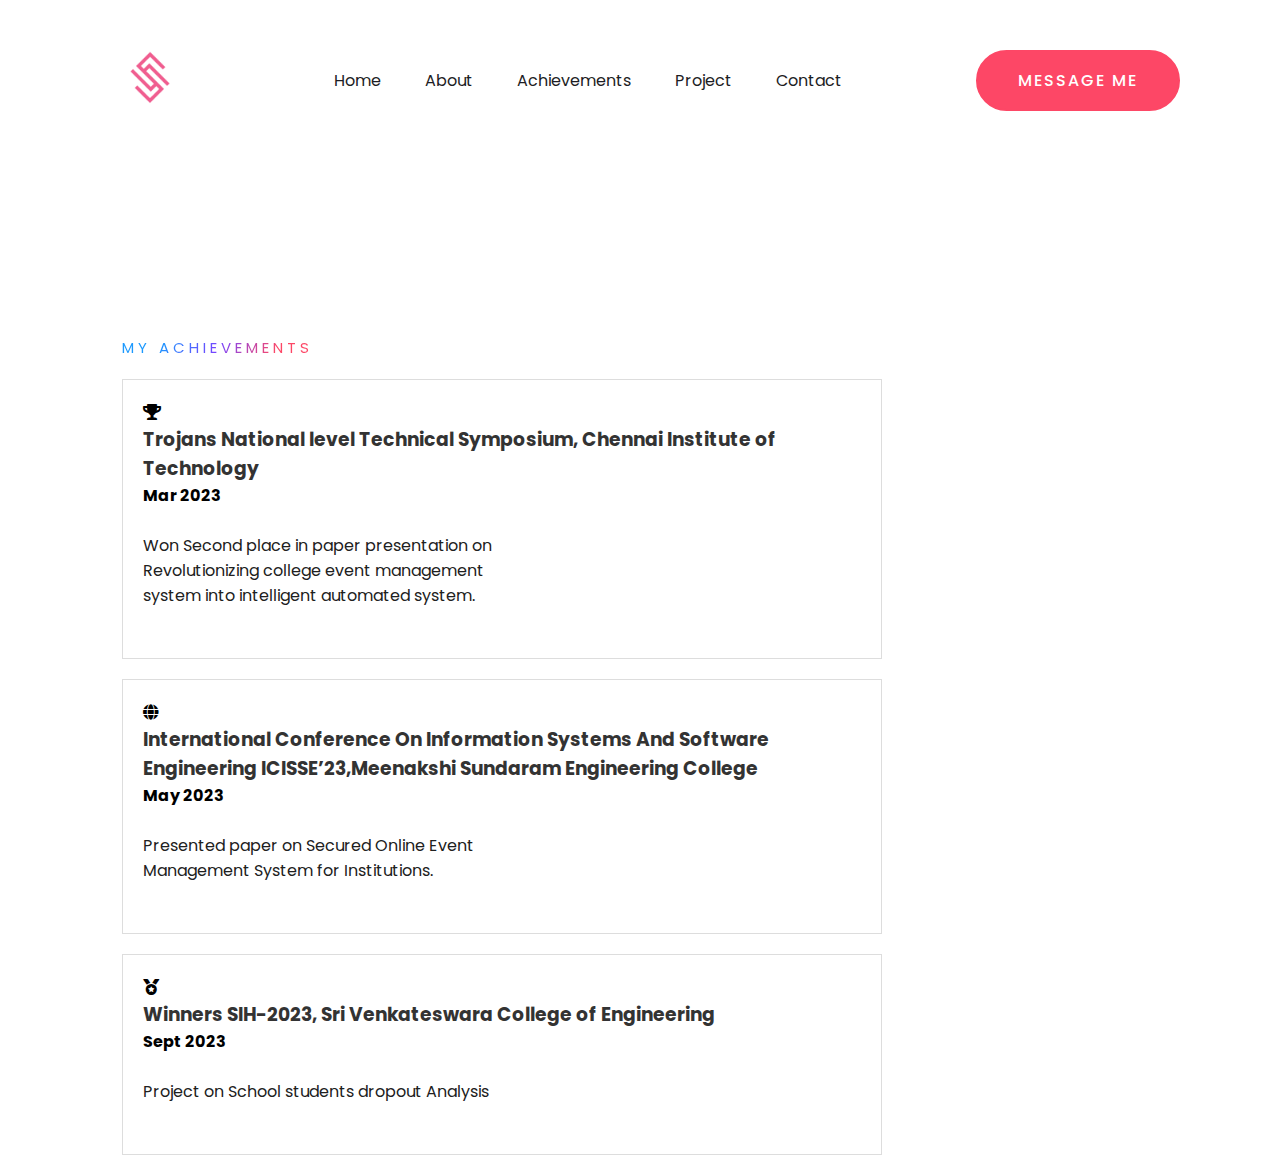
<file: achievements.html>
<!DOCTYPE html>
<html lang="en">
<head>
    <meta charset="UTF-8">
    <meta name="viewport" content="width=device-width, initial-scale=1.0">
    <link rel="stylesheet" href="https://cdnjs.cloudflare.com/ajax/libs/font-awesome/5.15.4/css/all.min.css">
    <link rel="stylesheet" href="achievements.css">
    <script defer src="script.js"></script>
    <title>Achievements</title>
</head>
<body>
    <div class="hero">
        <nav>
            <img src="logo.png" class="logo" />
            <ul>
                <li><a href="index.html">Home</a></li>
                <li><a href="about.html">About</a></li>
                <li><a href="achievements.html" class="active">Achievements</a></li>
                <li><a href="project.html">Project</a></li>
                <li><a href="conatct.html">Contact</a></li>
            </ul>
            <a href="mailto:sainithishsampath@gmail.com" class="btn">Message Me</a>
        </nav>
        <div class="achievements-content">
            <span class="title">My Achievements</span>
            
            <div class="achievement">
                <i class="fas fa-trophy"></i>
                <h3>Trojans National level Technical Symposium, Chennai Institute of Technology</h3>
                <h4>Mar 2023</h4>
                <p>Won Second place in paper presentation on Revolutionizing college event management system into intelligent automated system.</p>
            </div>

            <div class="achievement">
                <i class="fas fa-globe"></i>
                <h3>International Conference On Information Systems And Software Engineering ICISSE’23,Meenakshi Sundaram Engineering College</h3>
                <h4>May 2023</h4>
                <p>Presented paper on Secured Online Event Management System for Institutions.</p>
            </div>

            <div class="achievement">
                <i class="fas fa-medal"></i>
                <h3>Winners SIH-2023, Sri Venkateswara College of Engineering</h3>
                <h4>Sept 2023</h4>
                <p>Project on School students dropout Analysis</p>
            </div>
        </div>
    </div>
</body>
</html>
</file>
<file: achievements.css>
@import url("https://fonts.googleapis.com/css2?family=Poppins:wght@400;500;600;700&display=swap");

* {
  margin: 0;
  padding: 0;
  box-sizing: border-box;
  font-family: "Poppins", sans-serif;
}

a {
  text-decoration: none;
}

html, body {
  height: 100%;
}

.about {
  width: 100%;
  height: 100vh;
  background: url(img/bg.png);
  background-size: cover;
}

nav {
  display: flex;
  align-items: center;
  justify-content: space-between;
  padding: 30px 100px;
}

.logo {
  max-height: 100px;
}

nav ul li {
  list-style: none;
  display: inline-block;
  padding: 10px 20px;
}

nav ul li a {
  color: #1d1d24;
  position: relative;
  padding: 5px 0;
}

nav ul li a:hover {
  color: #fd4766;
}

nav ul li a:after {
  content: "";
  position: absolute;
  left: 0;
  width: 0;
  height: 3px;
  background: #fd4766;
  transition: 0.3s;
  bottom: 0;
}

nav ul li a:hover:after {
  width: 100%;
}

.btn {
  color: #fff;
  font-size: 16px;
  text-transform: uppercase;
  letter-spacing: 2px;
  padding: 16px 40px;
  border-radius: 500px;
  display: inline-block;
  font-weight: 500;
  transition: all 0.4s ease-in-out;
  background-size: 152% 100%;
  background: #fd4766;
  border: 2px solid #fd4766;
}

.btn:hover {
  background: transparent;
  border-color: #fd4766;
  color: #fd4766;
}

.achievements-content {
  position: absolute;
  top: 35%;
  left: 8%;
  max-width: 800px;
  margin: 20px auto;
  padding: 0 20px;
}

.achievements-content .title {
  color: #0a0a0a;
  font-size: 15px;
  text-transform: uppercase;
  letter-spacing: 4px;
  display: inline-block;
  margin-bottom: 20px;
  background: linear-gradient(120deg, #1c99fe 20.69%, #7644ff 50.19%, #fd4766 79.69%);
  -webkit-background-clip: text;
  -webkit-text-fill-color: transparent;
}

.achievements-content h1 {
  color: #1f1f25;
  font-size: 75px;
  font-weight: 900;
  line-height: 90px;
  text-transform: inherit;
  width: 70%;
}

.achievements-content h1 span {
  color: #fd4766;
}

.achievements-content p {
  width: 55%;
  color: #202020;
  margin-top: 25px;
  margin-bottom: 30px;
}

.achievements-content li {
  list-style-type: none;
  padding: 0;
  margin: 0;
}

h2, h3 {
  color: #333;
}

.achievement {
  border: 1px solid #ddd;
  padding: 20px;
  margin-bottom: 20px;
}
</file>
